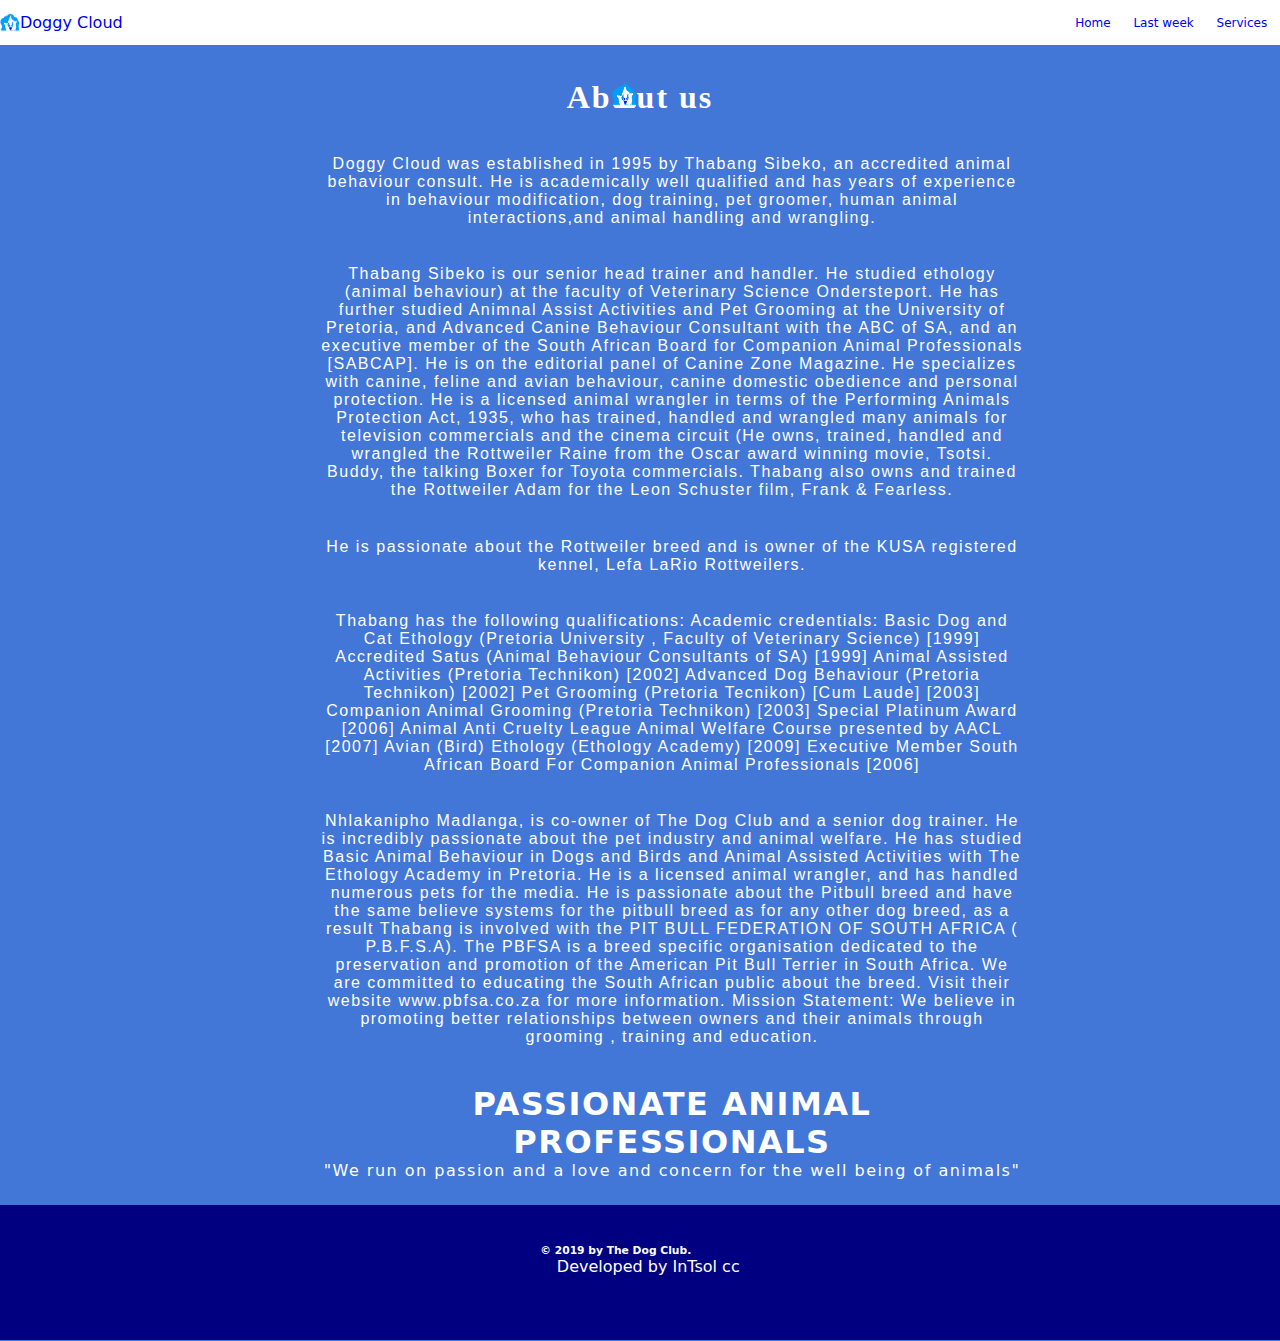
<file: About-us.html>
<!DOCTYPE html>
<html lang="en">
<head>
    <meta charset="UTF-8">
    <meta http-equiv="X-UA-Compatible" content="IE=edge">
    <meta name="viewport" content="width=device-width, initial-scale=1.0">
    <title>Doggy Cloud/ About us.co.za</title>
    <link rel="stylesheet" href="styles.css">
</head>
<body id="about-page" >

    <!-- Navigaton Bar -->

    <nav>
        <div>
        <a href="index.html" ><img src="/Img/Doggy cloud.png" id="logo" width="20px" height="20px">     Doggy Cloud</a>
        </div>
        <div class="options">
            <p><a href="index.html"   >Home</a></p>
            <p><a href="last-week.html"   >Last week</a></p>
            <p><a href="Services.html"  >Services</a></p>
        </div>
    </nav>

    <!-- Body section -->

    <h1 id="About-us" >Ab<img src="Img/Doggy cloud.png" >ut us</h1>

    <p class="about-text" > Doggy Cloud was established in 1995 by Thabang Sibeko, an accredited animal behaviour consult. He is academically well qualified and has years of experience in behaviour modification, dog training, pet groomer, human animal interactions,and animal handling and wrangling. </p>

    <p class="about-tman" >Thabang Sibeko is our senior head trainer and handler. He studied ethology (animal behaviour) at the faculty of Veterinary Science Ondersteport. He has further studied Animnal Assist Activities and Pet Grooming at the University of Pretoria, and Advanced Canine Behaviour Consultant with the ABC of SA, and an executive member of the South African Board for Companion Animal Professionals [SABCAP]. He is on the editorial panel of Canine Zone Magazine.
        He specializes with canine, feline and avian behaviour, canine domestic obedience and personal protection. He is a licensed animal wrangler in terms of the Performing Animals Protection Act, 1935, who has trained, handled and wrangled many animals for television commercials and the cinema circuit (He owns, trained, handled and wrangled the Rottweiler Raine from the Oscar award winning movie, Tsotsi. Buddy, the talking Boxer for Toyota commercials. Thabang also owns and trained the Rottweiler Adam for the Leon Schuster film, Frank & Fearless.
    </p>
    <p class="about-tman" >He is passionate about the Rottweiler breed and is owner of the KUSA registered kennel, Lefa LaRio Rottweilers.</p>
    <p class="about-tman" >Thabang has the following qualifications:

        Academic credentials:
        Basic Dog and Cat Ethology (Pretoria University , Faculty of Veterinary Science) [1999]
        Accredited Satus (Animal Behaviour Consultants of SA) [1999]
        Animal Assisted Activities (Pretoria Technikon) [2002]
        Advanced Dog Behaviour (Pretoria Technikon) [2002]
        Pet Grooming (Pretoria Tecnikon) [Cum Laude] [2003]
        Companion Animal Grooming (Pretoria Technikon) [2003]
        Special Platinum Award [2006] Animal Anti Cruelty League
        Animal Welfare Course presented by AACL [2007]
        Avian (Bird) Ethology (Ethology Academy) [2009]
        Executive Member South African Board For Companion Animal Professionals [2006]</p>
        <p class="about-tman" >Nhlakanipho Madlanga, is co-owner of The Dog Club and a senior dog trainer. 
            He is incredibly passionate about the pet industry and animal welfare.
            He has studied Basic Animal Behaviour in Dogs and Birds and Animal Assisted Activities with The Ethology Academy in Pretoria. He is a licensed animal wrangler, and has handled numerous pets for the media. He is passionate about the Pitbull breed and have the same believe systems for the pitbull breed as for any other dog breed, as a result Thabang is involved with the PIT BULL FEDERATION OF SOUTH AFRICA ( P.B.F.S.A). The PBFSA is a breed specific organisation dedicated to the preservation and promotion of the American Pit Bull Terrier in South Africa. We are committed to educating the South African public about the breed. Visit their website www.pbfsa.co.za for more information.

            Mission Statement:
            We believe in promoting better relationships between owners and their animals through grooming , training and education.</p>
        <div class="about-tman" >
            <h1>PASSIONATE ANIMAL PROFESSIONALS</h1>
            <p>"We run on passion and a love and concern for the well being of animals"</p>
        </div>
        <footer class="abt-end-tman">
            <h6>© 2019 by The Dog Club.</h6>
            <p>Developed by InTsol cc</p>
        </footer>    
    <script src="script.js" > </script>
</body>
</html>
</file>
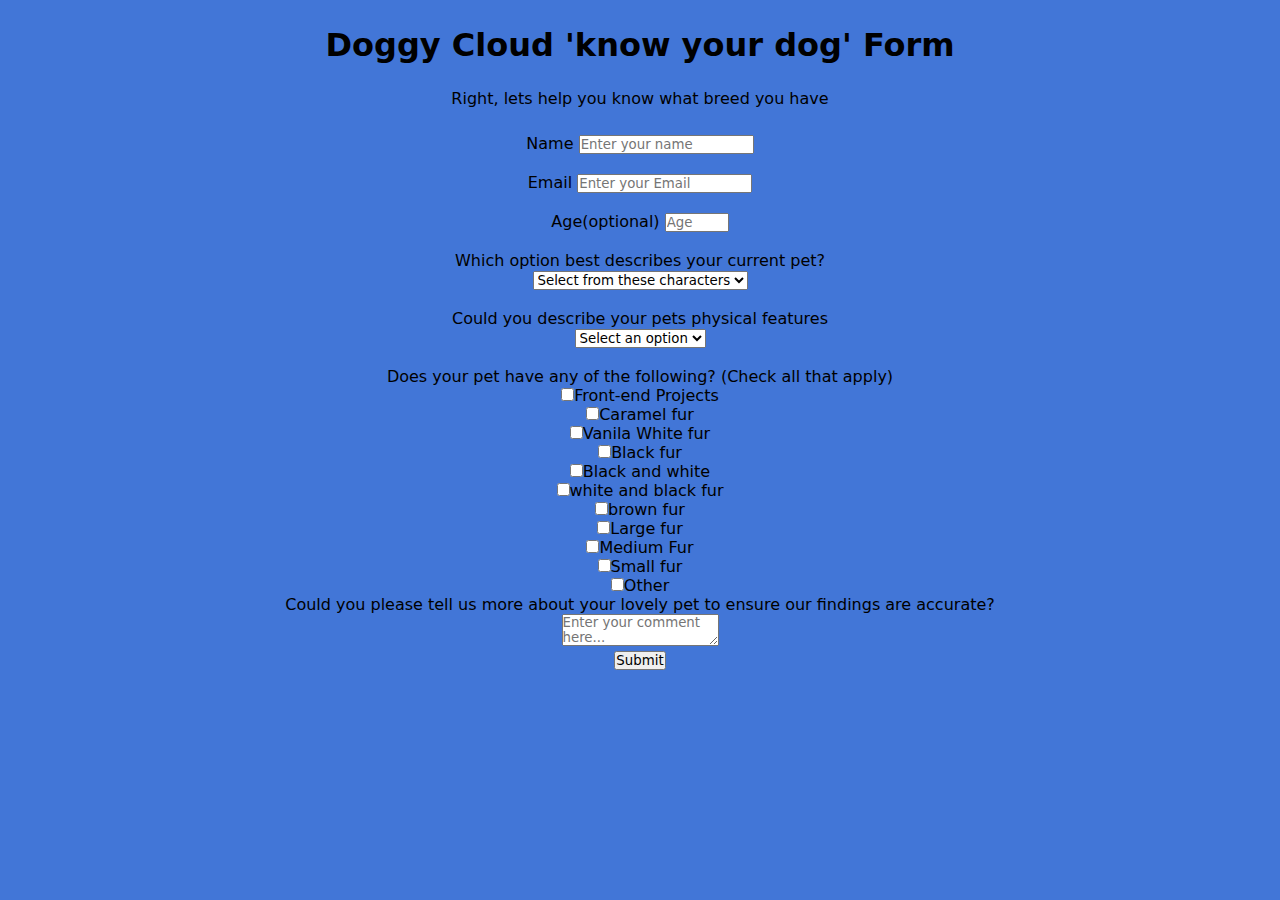
<file: check-dog.html>
<!DOCTYPE html>
<html lang="en">
  <head>
    <meta charset="UTF-8">
    <title>Doddy Cloud/Sign-in page.co.za</title>
    <link rel="stylesheet" href="styles.css">
  </head>
<body class="form">
    <div class="container">
      <header class="header">
        <h1 id="title" class="text-center">Doggy Cloud 'know your dog' Form</h1>
        <p id="description" class="description text-center">
          Right, lets help you know what breed you have <label></label>
        </p>
      </header>
      <form id="survey-form">
        <div class="form-group">
          <label id="name-label" for="name">Name</label>
          <input type="text" name="name" id="name" class="form-control" placeholder="Enter your name" required="">
        </div>
        <br>
        <div class="form-group">
          <label id="email-label" for="email">Email</label>
          <input type="email" name="email" id="email" class="form-control" placeholder="Enter your Email" required="">
        </div>
        <br>
        <div class="form-group">
          <label id="number-label" for="number">Age<span class="clue">(optional)</span></label>
          <input type="number" name="age" id="number" min="10" max="99" class="form-control" placeholder="Age">
        </div>
        <br>
        <div class="form-group">
          <p>Which option best describes your current pet?</p>
          <select id="dropdown" name="character" class="form-control" required="">
            <option disabled="" selected="" value="">Select from these characters</option>
            <option value="student">lazy</option>
            <option value="job">Hyper Active</option>
            <option value="learner">Over Protective</option>
            <option value="preferNo">Stubbon</option>
            <option value="other">Other</option>
          </select>
        </div>
        <br>
        <div class="form-group">
          <p>Could you describe your pets physical features</p>
          <select id="looks" name="physical-features" class="features" required="">
            <option disabled="" selected="" value="">Select an option</option>
            <option value="challenges">Big and Tall</option>
            <option value="projects">Small and Tiny</option>
            <option value="community">Fat/Round</option>
            <option value="openSource">Slim/lin</option>
            <option value="openSource">Sharp Canine</option>
            <option value="openSource">Round Canine</option>
            <option value="openSource">Round Face</option>
            <option value="openSource">Round snout</option>
            <option value="openSource">Pointy snout</option>
            <option value="openSource">Drooly Mouth</option>
            <option value="openSource">Clumsy Feet</option>
          </select>
        </div>
        <br>
        <div class="form-group">
          <p>
            Does your pet have any of the following?
            <span class="clue">(Check all that apply)</span>
          </p>

          <label><input name="Skin-fur" value="Charcoal fur" type="checkbox" class="input-checkbox">Front-end Projects</label>
          <label>
            <br>
            <input name="Skin-fur" value="Caramel fur" type="checkbox" class="input-checkbox">Caramel fur</label>
            <br>
          <label><input name="Skin-fur" value="Vanila White fur" type="checkbox" class="input-checkbox">Vanila White fur</label>
          <br>
          <label><input name="Skin-fur" value="Black fur" type="checkbox" class="input-checkbox">Black fur</label>
          <br>
          <label><input name="Skin-fur" value="Black and white" type="checkbox" class="input-checkbox">Black and white</label>
          <br>
          <label><input name="Skin-fur" value="white and black fur" type="checkbox" class="input-checkbox">white and black fur</label>
          <br>
          <label><input name="Skin-fur" value="brown fur" type="checkbox" class="input-checkbox">brown fur</label>
          <br>
          <label><input name="Skin-fur" value="Large fur" type="checkbox" class="input-checkbox">Large fur</label>
          <br>
          <label><input name="Skin-fur" value="Medium Fur" type="checkbox" class="input-checkbox">Medium Fur</label>
          <br>
          <label><input name="Skin-fur" value="Small fur" type="checkbox" class="input-checkbox">Small fur</label>
          <br>
          <label><input name="Skin-fur" value="Other" type="checkbox" class="input-checkbox">Other</label>
          <br>
        </div>

        <div class="form-group">
          <p>Could you please tell us more about your lovely pet to ensure our findings are accurate?</p>
          <textarea id="comments" class="input-textarea" name="comment" placeholder="Enter your comment here..."></textarea>
        </div>

        <div class="form-group">
          <button type="submit" id="submit" class="submit-button">
            Submit
          </button>
        </div>
      </form>
    </div>
  

</body>
</html>
</file>
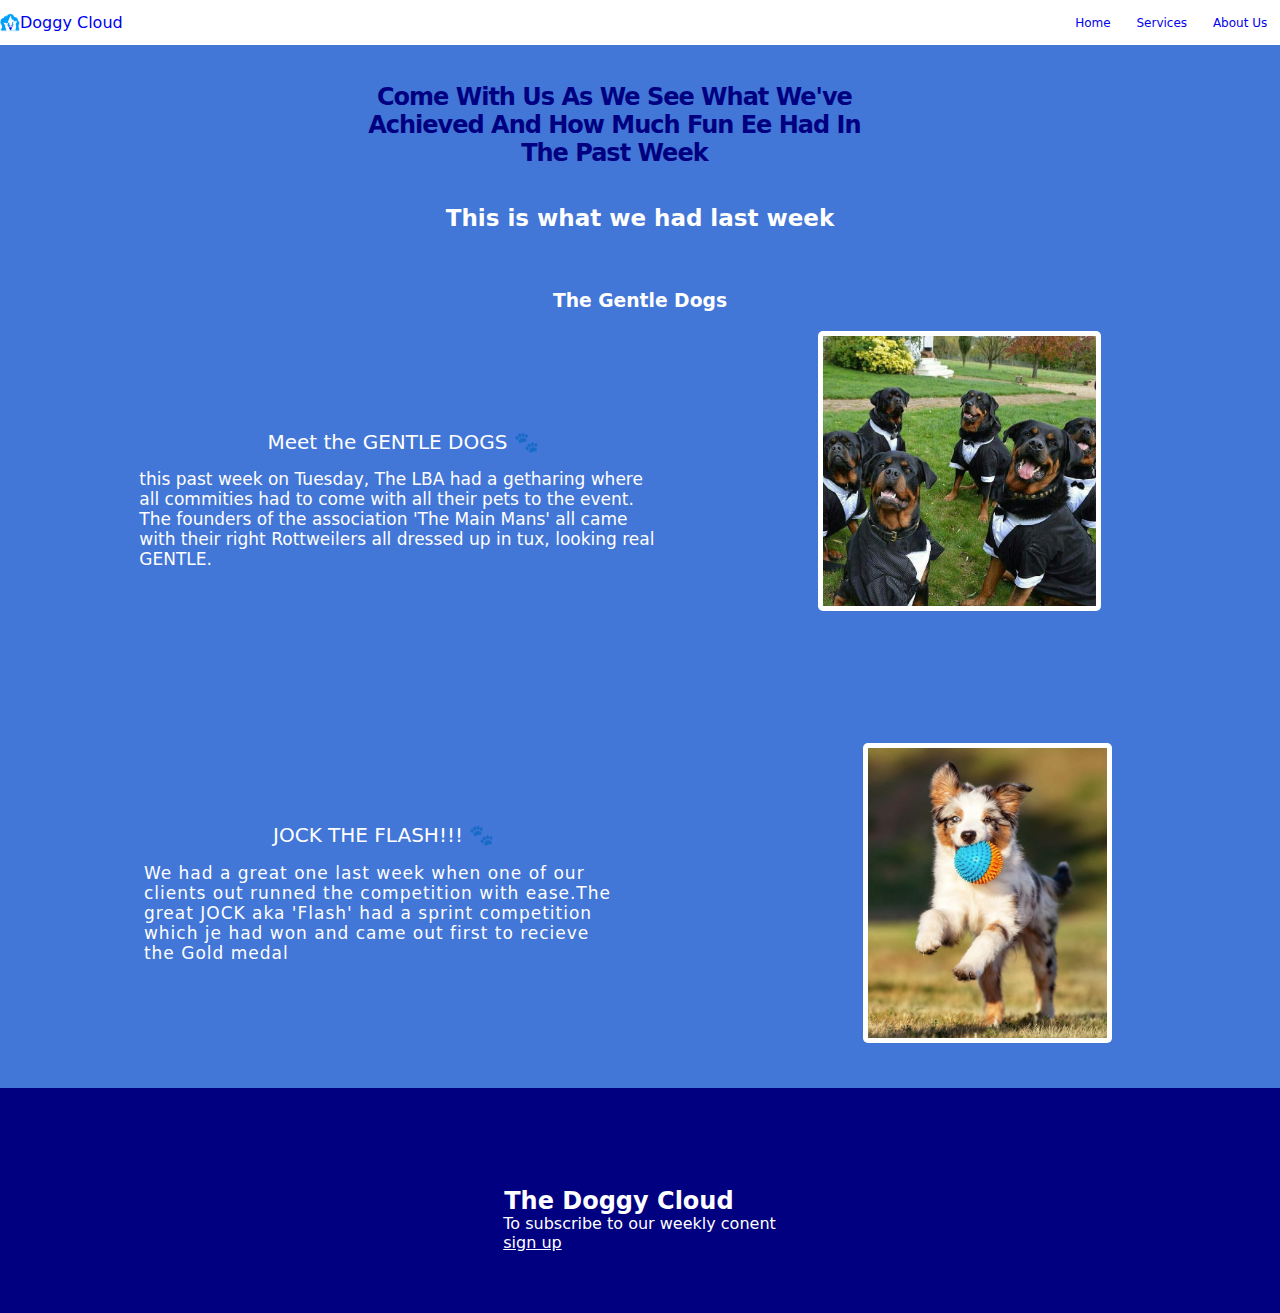
<file: last-week.html>
<!DOCTYPE html>
<html lang="en">
<head>
    <meta charset="UTF-8">
    <meta http-equiv="X-UA-Compatible" content="IE=edge">
    <meta name="viewport" content="width=device-width, initial-scale=1.0">
    <title>Doggy Cloud/last-week.co.za</title>
    <link rel="stylesheet" href="styles.css">
</head>
<body id="last-week">
    <nav>
        <div>
            <a href="index.html" ><img src="/Img/Doggy cloud.png" id="logo" width="20px" height="20px">     Doggy Cloud</a>
        </div>
        <div class="options">
            <p><a href="index.html"   >Home</a></p>
            <p><a href="Services.html"  >Services</a></p>
            <p><a href="About-us.html"   >About Us</a></p>
        </div>
    </nav>

    <!-- Body section -->

    <section class="last-week-content" >
        <h2 class="header" >Come With Us As We See What We've Achieved And How Much Fun Ee Had In The Past Week</h2>
        <br>
        <br>

        <h3 id="intro" >This is what we had last week</h3>

        <!-- costume sub-section -->

        <div class="header-costume">
            <h3>The Gentle Dogs</h3>
            <div class="gentle-dogs">
                <div>
                    <p class="gentle-dogs-text">Meet the GENTLE DOGS <label>&#128062;</label></p>
                    <div class="gentle-dogs-message">
                        <p>this past week on Tuesday, The LBA had a getharing where all commities had to come with all their pets to the event.  
                        The founders of the association 'The Main Mans' all came with their right Rottweilers all dressed up in tux, looking 
                        real GENTLE.   
                        </p>
                    </div>
                </div>
                <img src="Img/14 Reasons Rottweilers Are The Absolute Worst.jfif" alt="dog party">
            </div>
        </div>

        <!-- grooming sub-section -->

       

        <!-- Training suub-section -->

        <div class="header-competition">
            <div>
                <p class="competition-dog-text">JOCK THE FLASH!!! <label>&#128062;</label></p>
                <div class="competition-dogs-message">
                    <p>We had  a great one last week when one of our clients out runned the competition with ease.The great JOCK aka 'Flash'
                        had a sprint competition which je had won and came out first to recieve the Gold medal     
                    </p>
                </div>
            </div>
            <img src="Img/Training Archives - dogsnet_com.jfif" alt="dog racing">
        </div>
    </section>
    <footer class="last-week-footer">
        <h2>The Doggy Cloud</h2>
        <br>
        <p class="last-text" >To subscribe to our weekly conent <a href="sign-in.html" >sign up</a></p>
    </footer>

    <script src="script.js" ></script>
</body>
</html>
</file>
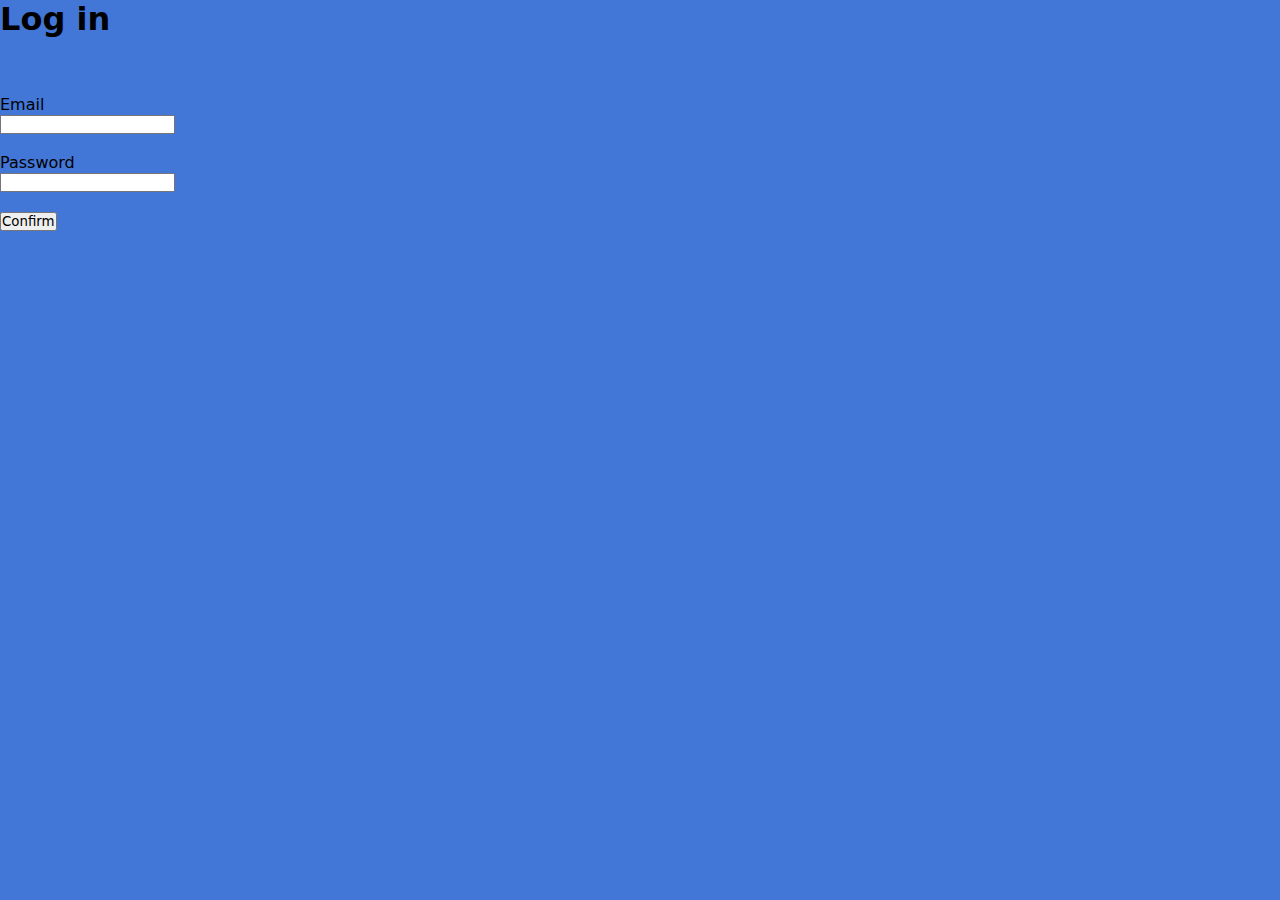
<file: login-page.html>
<!DOCTYPE html>
<html lang="en">
<head>
    <meta charset="UTF-8">
    <meta http-equiv="X-UA-Compatible" content="IE=edge">
    <meta name="viewport" content="width=device-width, initial-scale=1.0">
    <title>Doggy Cloud/ Log-in/sign-up page</title>
    <link rel="stylesheet" href="styles.css" >
</head>
<body id="log-in page">
    <form>
        <h1>Log in</h1>
        <br>
        <p id="message"></p>
        <br>
        <br>
        <label for="email1" >Email<br>
          <input id="email1" type="email"  min="10" >
      </label>
      <br>
      <br>
        <label for="pass1" >Password<br>
            <input id="pass1" type="passsword"  min="10" >
        </label><br><br>
              
        <button id="cornfim"  >Confirm</button>
    </form>
    <script src="script.js" ></script>
</body>
</html>
</file>
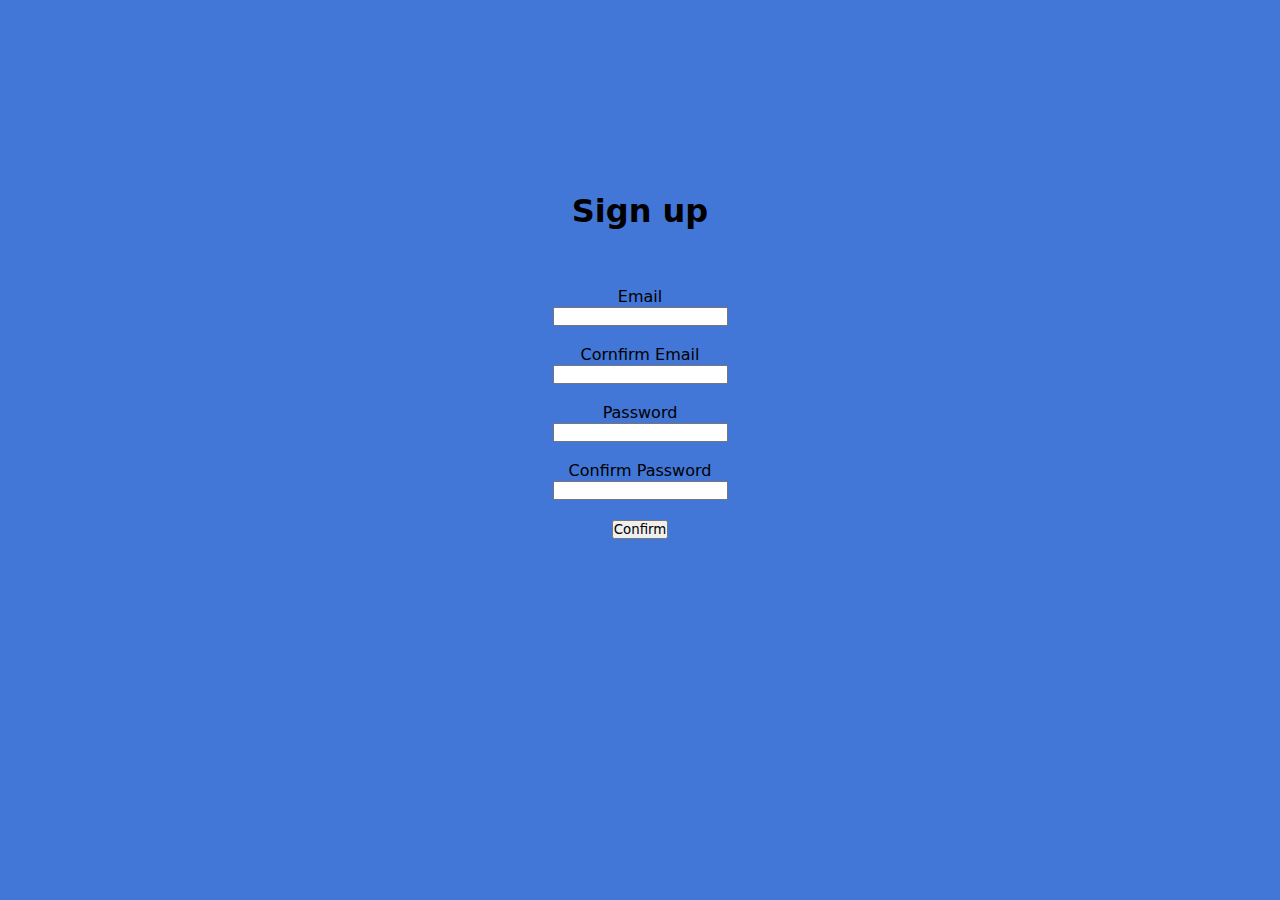
<file: sign-in.html>
<!DOCTYPE html>
<html lang="en">
<head>
    <meta charset="UTF-8">
    <meta http-equiv="X-UA-Compatible" content="IE=edge">
    <meta name="viewport" content="width=device-width, initial-scale=1.0">
    <title>Password check with border color change confirmation</title>
    <link rel="stylesheet" href="styles.css" >
</head>
<body id="sign-in">
    <form>
        <h1>Sign up</h1>
        <br>
        <p id="message"></p>
        <br>
        <br>
        <label for="email1" >Email<br>
          <input id="email1" type="email"  min="10" >
      </label><br><br>
      <label for="email2" >Cornfirm Email<br>
        <input id="email2" type="email"  min="10" >
    </label><br><br>
        <label for="pass1" >Password<br>
            <input id="pass1" type="passsword"  min="10" >
        </label><br><br>
        <label for="pass2" >Confirm Password<br>
            <input id="pass2" type="password"  min="10"  >
        </label><br><br>      
        <button id="cornfim"  >Confirm</button>
    </form>
    <script src="script.js" ></script>
</body>
</html>
</file>
<file: styles.css>
*{
    padding:0;
    margin:0;
    box-sizing: border-box;
    text-decoration:none;
    /* font-family:fantasy; */
    font-family: system-ui, -apple-system, BlinkMacSystemFont, 'Segoe UI', Roboto, Oxygen, Ubuntu, Cantarell, 'Open Sans', 'Helvetica Neue', sans-serif;
}

a{
    display: flex;
    align-items: center;
}

body{
    background:rgb(66, 118, 215);
    overflow-x:hidden;
}


.body  .left,.right{
    /* border:1px solid white; */
    width:45%;
    /* height:70%; */
    
}

/* Navigation Bar */

nav{
    display:flex;
    align-items:center;
    justify-content: space-between;
    /* border:1px solid red ; */
    width:100vw;
    color:navy;
    height:45px;
    background:white;
}

nav > .options{
    display:flex;
    align-items:center;
    justify-content: space-between;
    /* border:1px solid red; */
    width:15%;
    margin-right:1%;
    font-size:12px;
}

nav > #logo{
    /* border:1px solid red; */
    margin-left:1%;
}

/* Body Section */

#Company-name{
    color:white;
    letter-spacing:2px ;
    text-align: center;
    margin:3%;
}

.welcome{
    text-align:center;
    color:white;
    margin-bottom:1%;
}

#home .body{
    display:flex;
    justify-content:space-evenly;
    width:100%;
    /* height:200vh; */
}

#home{
    display:block;
}
.main-intro{
    color:white;
    width:70%;
    text-align: center;
    font-size:20px;
    margin-left: 13%;
}

.main-intro a{
    color:white;
    text-decoration: underline;
}

.body .left{
    display:block;
    /* height:100%; */
    /* border:1px solid red; */
}

.left .img{
    margin-left:17%;
    margin-top:5%;
    padding:5px;
    width:350px;
    height:300px;
    background:navy;
    border-radius:5px;
 } 

 .left .div-link{
    width:500px;
    margin-top:4%;
    margin-left:6%;
    height:460px;
    /* border:1px solid red; */
    border-radius:35px;
    box-shadow:2.5px 5px black;
    background:linear-gradient(blue,lightblue 30%,navy);
    font-family: system-ui, -apple-system, BlinkMacSystemFont, 'Segoe UI', Roboto, Oxygen, Ubuntu, Cantarell, 'Open Sans', 'Helvetica Neue', sans-serif;
 }

 .left .div-link > img{
    width:40px;
    margin-top:5%;
    margin-bottom:2.5%;
    height:35px;
    background:linear-gradient(blue,lightblue 30%,navy);
    margin-left:11%;
    /* border:1px solid red; */
    /* margin-right:100p; */
}

.left .dev-link.dev-link-p2{
    
    color:white;
}

.body .right{
    display:block;
    /* border:1px solid red; */
}

.right img{
    margin-left:17%;
    margin-top:5%;
    padding:5px;
    width:350px;
    height:350px;
    background:navy;
    border-radius:5px;
    background:white;
}

.right .div-link{
    width:500px;
    margin-top:4%;
    margin-left:6%;
    height:460px;
    /* border:1px solid red; */
    border-radius:35px;
    box-shadow:2.5px 5px black;
    background:linear-gradient(blue,lightblue 30%,navy);
}

.right .div-link p{
    color:white;
    margin-top:2%;
    width:70%;
    margin-left:14%;
    text-align:center;
    font-size: 20px;;
}

.right .div-link > img{
    width:300px;
    margin-bottom:2.5%;
    height:300px;
    background:linear-gradient(blue,lightblue 30%,navy);
    margin-left:19%;
}

#home #home-footer{
    display:block;
    width:100%;
    background:navy;
    margin-top:5%;
    height:20vh;
    color:white;
    /* display: flex;
    align-content: center;
    justify-content: center; */
}

#home #home-footer h2{
    margin-left:44%;
    margin-top:2%;
    padding-top:3%;
}

#home #home-footer p{
    /* margin-top:5%; */
    margin-left:35%;
}

#home #home-footer p a{
    color:white;
}



/* lasr-week page */



#last-week{
    color:white;
    width:100vw;
    /* background-image: url(Img/95c1ee5f19bd62cae70e39b4e0a69a07.jpg), 100%;
    background-repeat: no-repeat;
    background-size: cover;
    opacity:100%; */
}

.last-week-content>.header{
    text-align:center;
    letter-spacing: -1px;
    /* border:1px solid red; */
    width:40%;
    margin-left:28%;
    margin-top:3%;
    color:navy;
}

.header-costume{
    /* border:1px solid red; */
    height:390px;
    width:90%;
    margin-left:5%;
    margin-top:3%;
}

.gentle-dogs{
    display:flex;
    align-items:center;
    justify-content: space-evenly;
}

.last-week-content > #intro{
    text-align:center;
    font-size:23px;
}

.header-costume > h3{
    text-align:center;
    padding:20px
}

.gentle-dogs-text{
    text-align:center;
    /* color:black; */
    margin-left:20%;
    width:50%;
    /* border:1px solid red; */
    margin-bottom:2%;
    font-size: 20px;
}

.gentle-dogs-message{
    /* border:1px solid red; */
    margin-left:10%;
    width:70%;
    font-size: 17px;
}

.gentle-dogs > img{
    width:350px;
    height:280px;
    margin-right:10%;
    padding:5px;
    border-radius:5px;
    background:white;
    margin-bottom:5%;
}
/* .header-grooming > div{
    width:80%;
    height:40vh;
    margin:0;
} */
.header-grooming{
    display: flex;
    align-content: center;
    justify-content: space-between;
    /* border:1px solid red; */
    height:390px;
    width:90%;
    margin-left:5%;
    margin-top:3%; 
    margin-bottom: 2%;
}

/* .header-grooming > .event{
    display:flex;
    align-content: center;
    justify-content: space-between;
} */


.header-competition{
    /* border:1px solid red; */
    width:90%;
    height:390px;
    align-items:center;
    display: flex;
    justify-content: space-evenly;
    margin-left:5%;
    margin-top:3%;
}

.header-competition .competition-dog-text{
    /* border:1px solid red; */
    width:40%;
    text-align: center;
    margin-left:20%;
    margin-bottom:2%;
    font-size: 20px;
    
}

.header-competition .competition-dogs-message{
    /* border:1px solid red; */
    width:60%;
    margin-left:10%;
    font-size: 17px;
    letter-spacing: 1px;
}

/* .header-competition .competition-dog-text{
    border:-1px sol id red;

} */

.header-competition > img{
    /* border:1px solid red; */
    padding:5px;
    border-radius:5px;
    background:white;
    height:300px;
    width: 600px;
    margin-right:9%;
    /* margin-left:5%;
    margin-top:3%; 
    margin-bottom:-2%; */
}



/* border:1px solid red;
    height:390px;
    width:90%;
    margin-left:5%;
    margin-top:3%; */





    /* services page */

.services-page .page-info{
    display:flex;
    align-items: center;
    margin-bottom:8%;
    justify-content: center;
}

.page-info-text{
    text-align: center;
    /* border:1px solid red; */
    /* width:100%; */
    color:white;
}

.services-page .page-info .text2{
    margin-top:8%;
    margin-right:-5%;
}

.services-page .page-info .text1{
    margin-right:-17%;
}



.services-page .top-div{
    border:1px solid red;
    width:100%;
    display:flex;
    align-items:center;
    justify-content: space-evenly;
    margin-bottom: 5%;
}


.services1{
    margin:8%;
    width:230px;
    height:230px;
    background:navy;
    border:1px solid white;
}

.services-page .bottom-div{
    border:1px solid red;
    width:100%;
    display:flex;
    align-items:center;
    justify-content: space-evenly;
    margin-bottom: 5%;
}


.services{
    margin:8%;
    width:230px;
    height:230px;
    background:navy;
    border:1px solid white;
}



/* sign-up page */


.form{
    text-align: center;
}

#title,#description{
    text-align: center;
    margin:2% 0;
}


/* sign-in page */

#sign-in{
    margin-top:15%;
    text-align:center;
    display: flex;
    justify-content: center;
    align-items: center;
}

/* last-week-page */

.last-week-footer{
    background:navy;
    width:100%;
    display: flex;
    align-items: center;
    justify-content: center;
    height:25vh;
    /* border:1px solid red; */
    /* margin-bottom:5% */
}

.last-text{
    display: block;
    margin-top:5%;
    margin-left:-18%;
}

.last-text > a{
    color:white;
    text-decoration:underline;
}




/* About us Page */
 
#about-page{
    width:100%;
    /* height:100vh ; */
    background-image: rgb(66, 118, 215);
    background-repeat: no-repeat;
    background-size: cover;
}

.about-text,.about-tman{
    text-align:center;
    margin-top:3%;
    /* border:1px solid red; */
    width:55%;
    margin-left:25%;
    color:white;
    font-family:Verdana, Geneva, Tahoma, sans-serif;
    letter-spacing: 1.5px;
}

#About-us{
    color:white;
    text-align: center;
    letter-spacing: 2px;
    font-family:cursive ;
}

#About-us > img{
    width:25px;
    height:25px;
    margin-top:3%;
}
.abt-end-tman{
    width:100%;
    /* border:1px solid red; */
    margin-top:2%;
    height:15vh;
    background:navy;
    color:white;
    display:flex;
    align-content: center;
    justify-content: center;
}

.abt-end-tman > h6{
    margin-top:3%;
}

.abt-end-tman >p{
    margin-top:4%;
    margin-left:-10.5%;
}






@media only screen and (max-width: 700px) {
    nav{
        width:100%;
        height:45px;
    }

    nav > .options {
        display:none;
    }
    
    nav > #logo{
    /* border:1px solid red; */
    margin-left:1.5%;
    }

    /* #logo:hover > .options{
        display:block;
        width:200px;
        position:relative;
    } */

    .about-text,.about-tman{
        width:65%;
        text-align:center;
        /* border:1px solid red; */
        margin-left:19%;
        letter-spacing: -1px;
    }
    .last-week-content>.header{
        width:70%;
        margin-left:14%
    }
    .header-costume{
        display:block;
        width:70%;
        margin-left:15%
        /* align-items:center;
        justify-content: space-between; */
    }
    .gentle-dogs-text{
        width:275%;
        margin-left:125%;
    }
    .gentle-dogs > img{
        padding:4%;
        margin-top:4%;
        width:200px;
        height:auto;
    }

    .abt-end-tman{
        width:100%;
        /* border:1px solid red; */
        margin-top:2%;
        height:17vh;
        background:navy;
        color:white;
        display:flex;
        align-content: center;
        justify-content: center;
    }
    .abt-end-tman > h6{
        margin-top:3%;
        margin-left:4%;
        /* border:1px solid red; */
        height:10%;
        width:auto;
    }
    .abt-end-tman >p{
        margin-top:5.6%;
        margin-left:-24%;
        /* border:1px solid red; */
        height:10%;
    }
    
    #nav2{
        width: 300px;
        height: 100vh !important;
        background-color: #fff;
        position: absolute;
        z-index: 3;
    }































}

/*   animation-name:wave;
  animation-duration:3s;
  animation-iteration-count:infinite;
  animation-timing-function:linear;
  .penguin:active{
transform:scale(1.5);
}











*/
</file>
